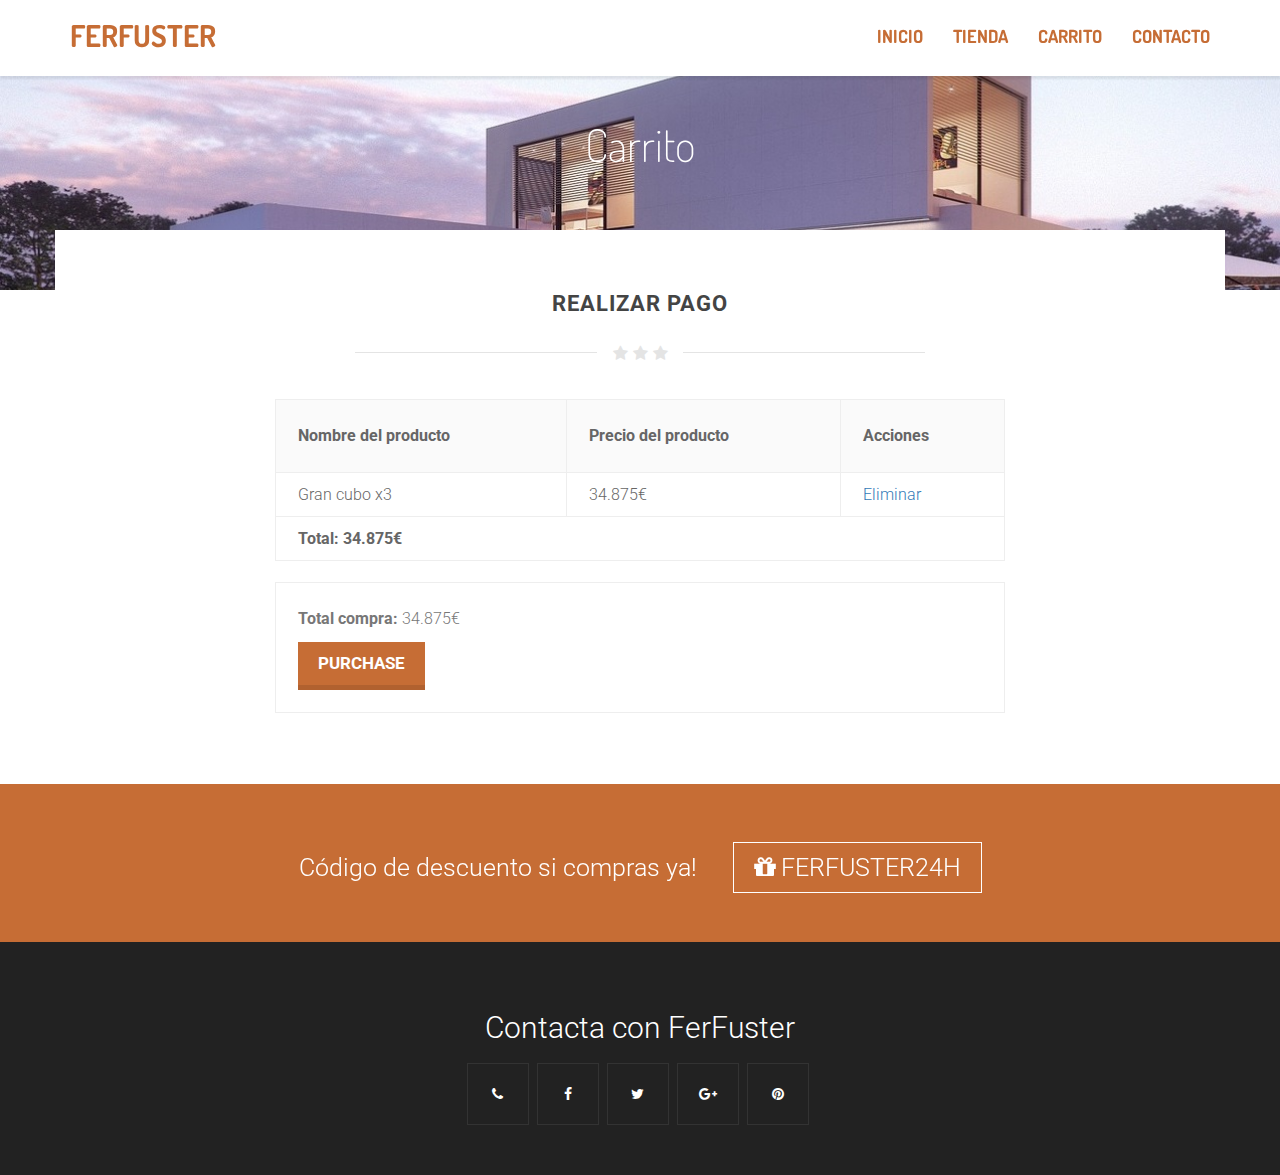
<file: checkout.html>
<!DOCTYPE html>
<html>
<head>
<title>FerFuster</title>
<meta charset="utf-8">
<meta name="viewport" content="width=device-width, initial-scale=1.0">
<meta name="generator" content="">
<link href="css/bootstrap.min.css" rel="stylesheet">
<link href="https://maxcdn.bootstrapcdn.com/font-awesome/4.6.3/css/font-awesome.min.css" rel="stylesheet">
<link href="css/style.css" rel="stylesheet">
<link href="https://fonts.googleapis.com/css?family=Dosis:200,300,400,500,600,700" rel="stylesheet">
<link href="https://fonts.googleapis.com/css?family=Roboto:200,300,400,500,600,700" rel="stylesheet">
</head>
<body>

<!-- HEADER =============================-->
<header class="item header margin-top-0">
<div class="wrapper">
	<nav role="navigation" class="navbar navbar-white navbar-embossed navbar-lg navbar-fixed-top">
	<div class="container">
		<div class="navbar-header">
			<button data-target="#navbar-collapse-02" data-toggle="collapse" class="navbar-toggle" type="button">
			<i class="fa fa-bars"></i>
			<span class="sr-only">Toggle navigation</span>
			</button>
			<a href="index.html" class="navbar-brand brand"> FerFuster </a>
		</div>
		<div id="navbar-collapse-02" class="collapse navbar-collapse">
			<ul class="nav navbar-nav navbar-right">
				<li class="propClone"><a href="index.html">Inicio</a></li>
				<li class="propClone"><a href="shop.html">Tienda</a></li>
				<li class="propClone"><a href="checkout.html">Carrito</a></li>
				<li class="propClone"><a href="contact.html">Contacto</a></li>
			</ul>
		</div>
	</div>
	</nav>
	<div class="container">
		<div class="row">
			<div class="col-md-12 text-center">
				<div class="text-pageheader">
					<div class="subtext-image" data-scrollreveal="enter bottom over 1.7s after 0.0s">
						 Carrito
					</div>
				</div>
			</div>
		</div>
	</div>
</div>
</header>

<!-- CONTENT =============================-->
<section class="item content">
<div class="container toparea">
	<div class="underlined-title">
		<div class="editContent">
			<h1 class="text-center latestitems">REALIZAR PAGO</h1>
		</div>
		<div class="wow-hr type_short">
			<span class="wow-hr-h">
			<i class="fa fa-star"></i>
			<i class="fa fa-star"></i>
			<i class="fa fa-star"></i>
			</span>
		</div>
	</div>
	<div id="edd_checkout_wrap" class="col-md-8 col-md-offset-2">
		<form id="edd_checkout_cart_form" method="post">
			<div id="edd_checkout_cart_wrap">
				<table id="edd_checkout_cart" class="ajaxed">
				<thead>
				<tr class="edd_cart_header_row">
					<th class="edd_cart_item_name">
						 Nombre del producto
					</th>
					<th class="edd_cart_item_price">
						 Precio del producto
					</th>
					<th class="edd_cart_actions">
						 Acciones
					</th>
				</tr>
				</thead>
				<tbody>
				<tr class="edd_cart_item" id="edd_cart_item_0_25" data-download-id="25">
					<td class="edd_cart_item_name">
						<!-- <div class="edd_cart_item_image">
							<img width="25" height="25" src="images/FerFuster2-70x70.jpg" alt="">
						</div> -->
						<span class="edd_checkout_cart_item_title">Gran cubo x3</span>
					</td>
					<td class="edd_cart_item_price">
						34.875€
					</td>
					<td class="edd_cart_actions">
						<a class="edd_cart_remove_item_btn" href="#">Eliminar</a>
					</td>
				</tr>
				</tbody>
				<tfoot>
				
				<tr class="edd_cart_footer_row edd_cart_discount_row" style="display:none;">
					<th colspan="5" class="edd_cart_discount">
					</th>
				</tr>
				<tr class="edd_cart_footer_row">
					<th colspan="5" class="edd_cart_total">
						 Total: <span class="edd_cart_amount" data-subtotal="25.250" data-total="25.250">34.875€</span>
					</th>
				</tr>
				</tfoot>
				</table>
			</div>
		</form>
		<div id="edd_checkout_form_wrap" class="edd_clearfix">
			<!-- <form id="edd_purchase_form" class="edd_form" action="#" method="POST"> -->
				<!-- <fieldset id="edd_checkout_user_info">
					<legend>Personal Info</legend>
					<p id="edd-email-wrap">
						<label class="edd-label" for="edd-email">
						Email Address <span class="edd-required-indicator">*</span></label>
						<input class="edd-input required" type="email" name="edd_email" placeholder="Email address" id="edd-email" value="">
					</p>
					<p id="edd-first-name-wrap">
						<label class="edd-label" for="edd-first">
						First Name <span class="edd-required-indicator">*</span>
						</label>
						<input class="edd-input required" type="text" name="edd_first" placeholder="First name" id="edd-first" value="" required="">
					</p>
					<p id="edd-last-name-wrap">
						<label class="edd-label" for="edd-last">
						Last Name </label>
						<input class="edd-input" type="text" name="edd_last" id="edd-last" placeholder="Last name" value="">
					</p>
				</fieldset> -->
				<fieldset id="edd_purchase_submit">
					<p id="edd_final_total_wrap">
						<strong>Total compra:</strong>
						<span class="edd_cart_amount" data-subtotal="11.99" data-total="11.99">34.875€</span>
					</p>
					<input type="hidden" name="edd_action" value="purchase">
					<input type="hidden" name="edd-gateway" value="manual">
					<input type="submit" class="edd-submit button" id="edd-purchase-button" name="edd-purchase" value="Purchase">
				</fieldset>
			<!-- </form> -->
		</div>
	</div>
</div>
</section>

<!-- CALL TO ACTION =============================-->
<section class="content-block" style="background-color:#C66D35;">
<div class="container text-center">
	<div class="row">
		<div class="col-sm-10 col-sm-offset-1">
			<div class="item" data-scrollreveal="enter top over 0.4s after 0.1s">
				<h1 class="callactiontitle"> Código de descuento si compras ya! <span class="callactionbutton"><i class="fa fa-gift"></i> FERFUSTER24H</span>
				</h1>
			</div>
		</div>
	</div>
</div>
</section>

<!-- FOOTER =============================-->
<div class="footer text-center">
	<div class="container">
		<div class="row">
			<p class="footernote">
				 Contacta con FerFuster
			</p>
			<ul class="social-iconsfooter">
				<li><a href="#"><i class="fa fa-phone"></i></a></li>
				<li><a href="#"><i class="fa fa-facebook"></i></a></li>
				<li><a href="#"><i class="fa fa-twitter"></i></a></li>
				<li><a href="#"><i class="fa fa-google-plus"></i></a></li>
				<li><a href="#"><i class="fa fa-pinterest"></i></a></li>
			</ul>
		</div>
	</div>
</div>

<!-- SCRIPTS =============================-->
<script src="js/jquery-.js"></script>
<script src="js/bootstrap.min.js"></script>
<script src="js/anim.js"></script>

</body>
</html>
</file>
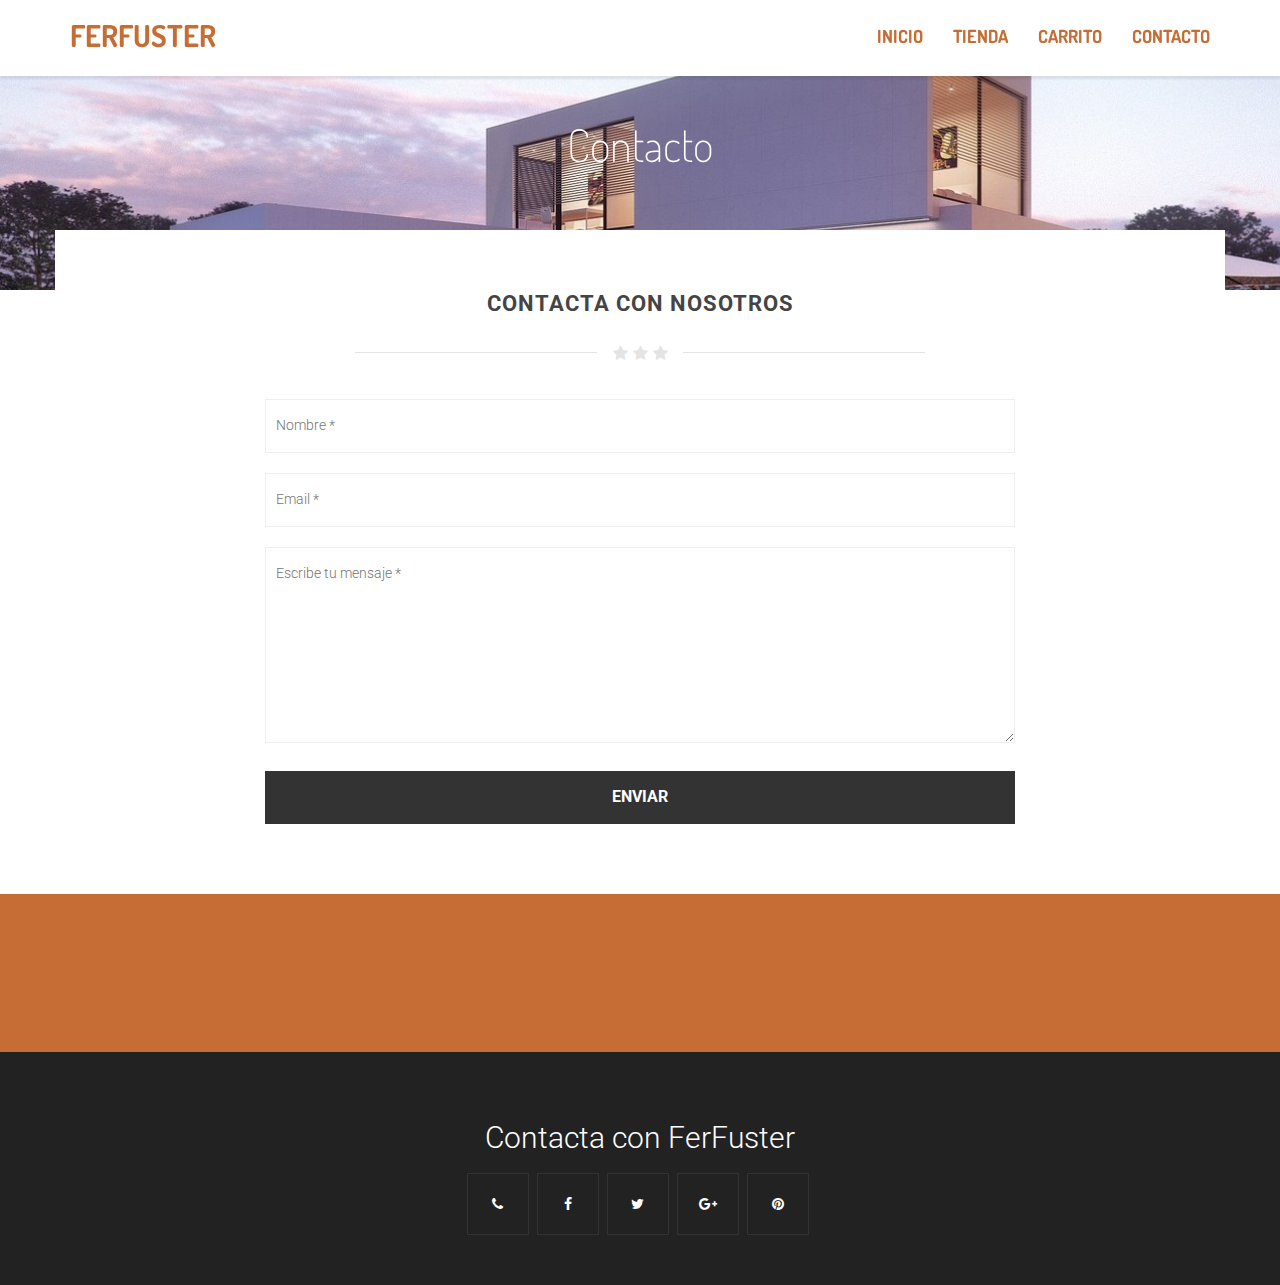
<file: contact.html>
<!DOCTYPE html>
<html>
<head>
<title>FerFuster</title>
<meta charset="utf-8">
<meta name="viewport" content="width=device-width, initial-scale=1.0">
<meta name="generator" content="">
<link href="css/bootstrap.min.css" rel="stylesheet">
<link href="https://maxcdn.bootstrapcdn.com/font-awesome/4.6.3/css/font-awesome.min.css" rel="stylesheet">
<link href="css/style.css" rel="stylesheet">
<link href="https://fonts.googleapis.com/css?family=Dosis:200,300,400,500,600,700" rel="stylesheet">
<link href="https://fonts.googleapis.com/css?family=Roboto:200,300,400,500,600,700" rel="stylesheet">
</head>
<body>

<!-- HEADER =============================-->
<header class="item header margin-top-0">
<div class="wrapper">
	<nav role="navigation" class="navbar navbar-white navbar-embossed navbar-lg navbar-fixed-top">
	<div class="container">
		<div class="navbar-header">
			<button data-target="#navbar-collapse-02" data-toggle="collapse" class="navbar-toggle" type="button">
			<i class="fa fa-bars"></i>
			<span class="sr-only">Toggle navigation</span>
			</button>
			<a href="index.html" class="navbar-brand brand"> FerFuster </a>
		</div>
		<div id="navbar-collapse-02" class="collapse navbar-collapse">
			<ul class="nav navbar-nav navbar-right">
				<li class="propClone"><a href="index.html">Inicio</a></li>
				<li class="propClone"><a href="shop.html">Tienda</a></li>
				<li class="propClone"><a href="checkout.html">Carrito</a></li>
				<li class="propClone"><a href="contact.html">Contacto</a></li>
			</ul>
		</div>
	</div>
	</nav>
	<div class="container">
		<div class="row">
			<div class="col-md-12 text-center">
				<div class="text-pageheader">
					<div class="subtext-image" data-scrollreveal="enter bottom over 1.7s after 0.0s">
						 Contacto
					</div>
				</div>
			</div>
		</div>
	</div>
</div>
</header>
<!-- CONTENT =============================-->
<section class="item content">
<div class="container toparea">
	<div class="underlined-title">
		<div class="editContent">
			<h1 class="text-center latestitems">Contacta con nosotros</h1>
		</div>
		<div class="wow-hr type_short">
			<span class="wow-hr-h">
			<i class="fa fa-star"></i>
			<i class="fa fa-star"></i>
			<i class="fa fa-star"></i>
			</span>
		</div>
	</div>
	<div class="row">
		<div class="col-lg-8 col-lg-offset-2">
			<div class="done">
				<div class="alert alert-success">
					<button type="button" class="close" data-dismiss="alert">×</button>
					Your message has been sent. Thank you!
				</div>
			</div>
			<form method="get" action="contact.php" id="contactform">
				<div class="form">
					<input type="text" name="name" placeholder="Nombre *">
					<input type="text" name="email" placeholder="Email *">
					<textarea name="comment" rows="7" placeholder="Escribe tu mensaje *"></textarea>
					<input type="submit" id="submit" class="clearfix btn" value="Enviar">
				</div>
			</form>
		</div>
	</div>
</div>
</div>
</section>
<!-- CALL TO ACTION =============================-->
<section class="content-block" style="background-color:#C66D35;">
<div class="container text-center">
<div class="row">
	<div class="col-sm-10 col-sm-offset-1">
		<div class="item" data-scrollreveal="enter top over 0.4s after 0.1s">
			<h1 class="callactiontitle"> Código de descuento si compras ya! <span class="callactionbutton"><i class="fa fa-gift"></i> FERFUSTER24H</span>
			</h1>
		</div>
	</div>
</div>
</div>
</section>

<!-- FOOTER =============================-->
<div class="footer text-center">
	<div class="container">
		<div class="row">
			<p class="footernote">
				 Contacta con FerFuster
			</p>
			<ul class="social-iconsfooter">
				<li><a href="#"><i class="fa fa-phone"></i></a></li>
				<li><a href="#"><i class="fa fa-facebook"></i></a></li>
				<li><a href="#"><i class="fa fa-twitter"></i></a></li>
				<li><a href="#"><i class="fa fa-google-plus"></i></a></li>
				<li><a href="#"><i class="fa fa-pinterest"></i></a></li>
			</ul>
		</div>
	</div>
</div>

<!-- SCRIPTS =============================-->
<script src="js/jquery-.js"></script>
<script src="js/bootstrap.min.js"></script>
<script src="js/anim.js"></script>
<script src="js/validate.js"></script>
</body>
</html>
</file>
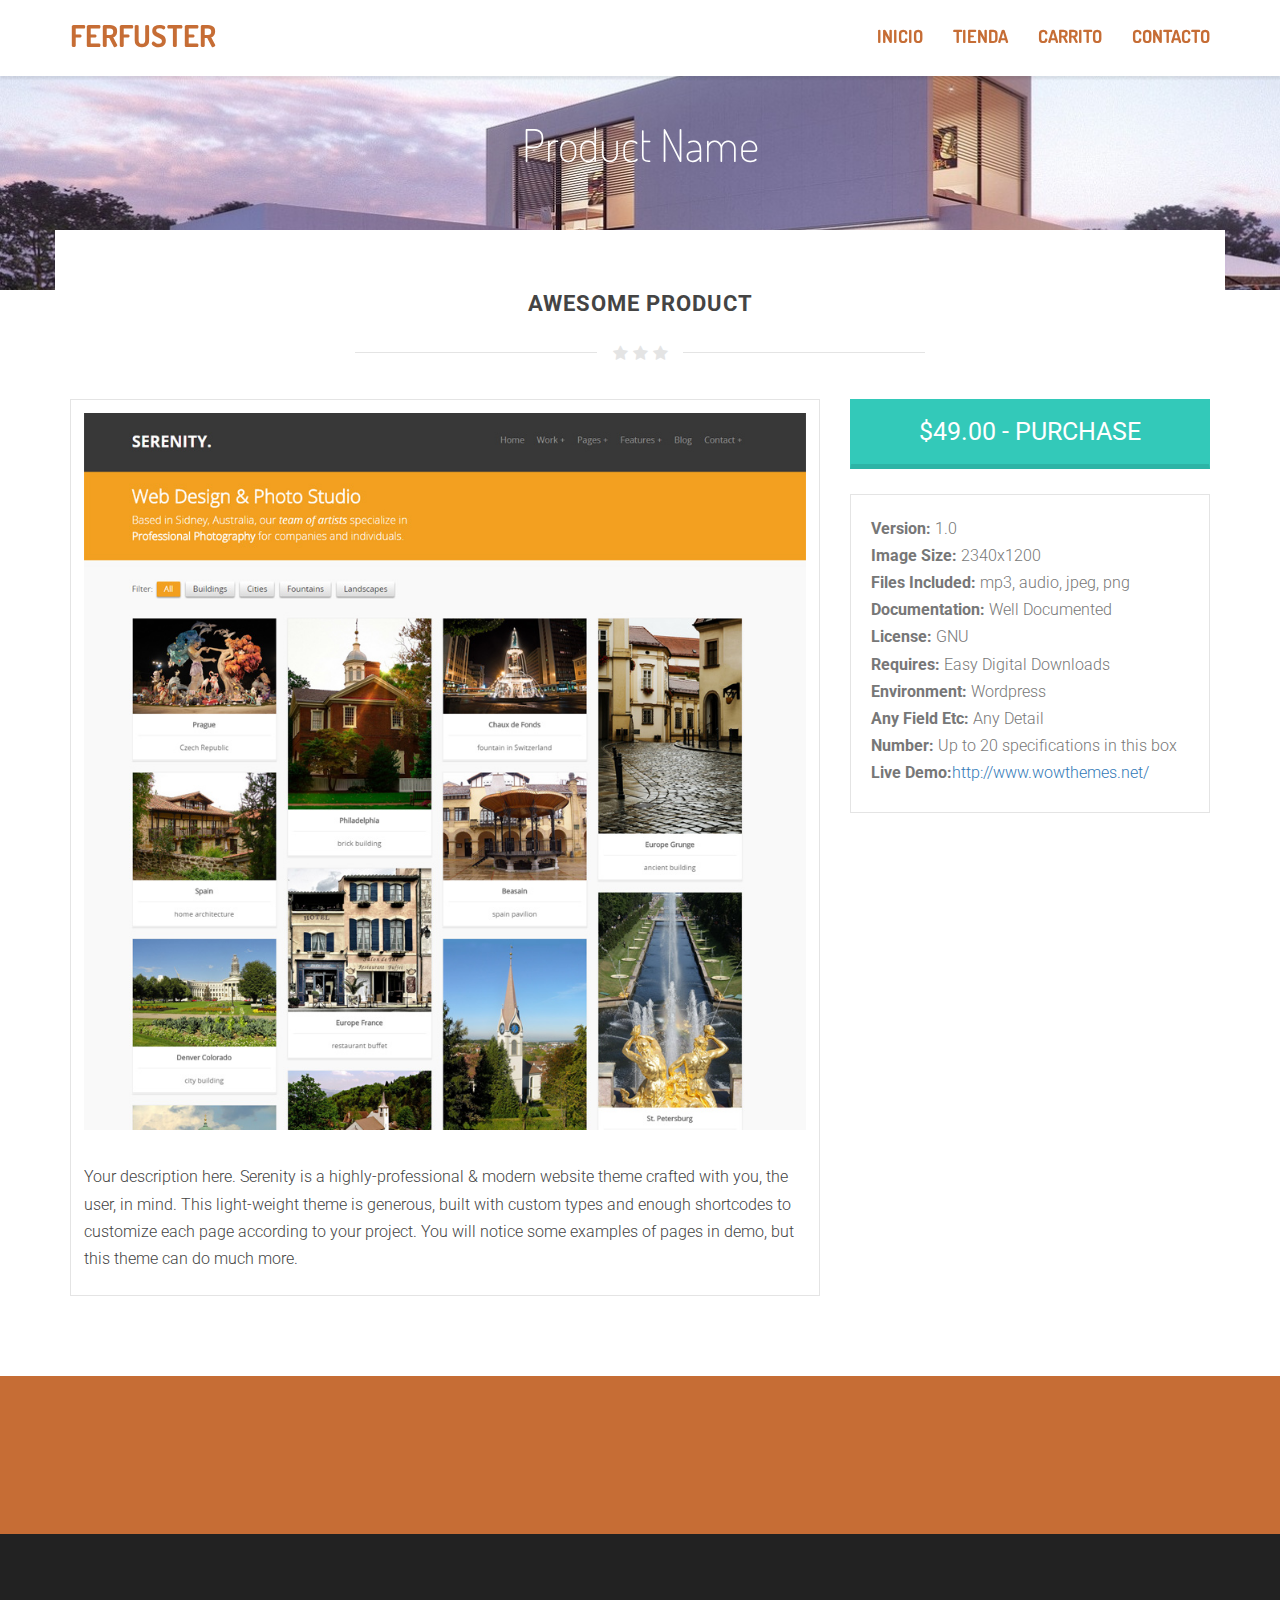
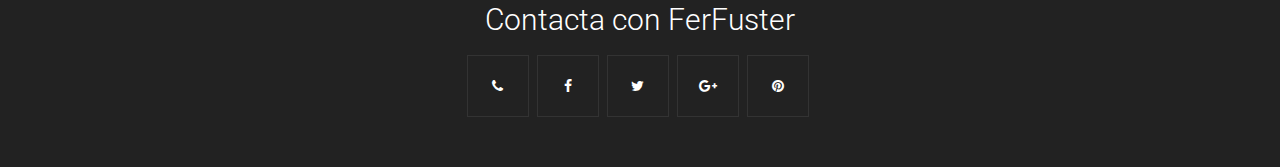
<file: product.html>
<!DOCTYPE html>
<html>
<head>
<title>FerFuster</title>
<meta charset="utf-8">
<meta name="viewport" content="width=device-width, initial-scale=1.0">
<meta name="generator" content="">
<link href="css/bootstrap.min.css" rel="stylesheet">
<link href="https://maxcdn.bootstrapcdn.com/font-awesome/4.6.3/css/font-awesome.min.css" rel="stylesheet">
<link href="css/style.css" rel="stylesheet">
<link href="https://fonts.googleapis.com/css?family=Dosis:200,300,400,500,600,700" rel="stylesheet">
<link href="https://fonts.googleapis.com/css?family=Roboto:200,300,400,500,600,700" rel="stylesheet">
</head>
<body>

<!-- HEADER =============================-->
<header class="item header margin-top-0">
<div class="wrapper">
	<nav role="navigation" class="navbar navbar-white navbar-embossed navbar-lg navbar-fixed-top">
	<div class="container">
		<div class="navbar-header">
			<button data-target="#navbar-collapse-02" data-toggle="collapse" class="navbar-toggle" type="button">
			<i class="fa fa-bars"></i>
			<span class="sr-only">Toggle navigation</span>
			</button>
			<a href="index.html" class="navbar-brand brand"> FerFuster </a>
		</div>
		<div id="navbar-collapse-02" class="collapse navbar-collapse">
			<ul class="nav navbar-nav navbar-right">
				<li class="propClone"><a href="index.html">Inicio</a></li>
				<li class="propClone"><a href="shop.html">Tienda</a></li>
				<li class="propClone"><a href="checkout.html">Carrito</a></li>
				<li class="propClone"><a href="contact.html">Contacto</a></li>
			</ul>
		</div>
	</div>
	</nav>
	<div class="container">
		<div class="row">
			<div class="col-md-12 text-center">
				<div class="text-pageheader">
					<div class="subtext-image" data-scrollreveal="enter bottom over 1.7s after 0.0s">
						 Product Name
					</div>
				</div>
			</div>
		</div>
	</div>
</div>
</header>

<!-- CONTENT =============================-->
<section class="item content">
<div class="container toparea">
	<div class="underlined-title">
		<div class="editContent">
			<h1 class="text-center latestitems">Awesome Product</h1>
		</div>
		<div class="wow-hr type_short">
			<span class="wow-hr-h">
			<i class="fa fa-star"></i>
			<i class="fa fa-star"></i>
			<i class="fa fa-star"></i>
			</span>
		</div>
	</div>
	<div class="row">
		<div class="col-md-8">
			<div class="productbox">
				<img src="images/product2-2.jpg" alt="">
				<div class="clearfix">
				</div>
				<br/>
				<div class="product-details text-left">
					<p>
						Your description here. Serenity is a highly-professional & modern website theme crafted with you, the user, in mind. This light-weight theme is generous, built with custom types and enough shortcodes to customize each page according to your project. You will notice some examples of pages in demo, but this theme can do much more.
					</p>
				</div>
			</div>
		</div>
		<div class="col-md-4">
			<a href="#" class="btn btn-buynow">$49.00 - Purchase</a>
			<div class="properties-box">
				<ul class="unstyle">
					<li><b class="propertyname">Version:</b> 1.0</li>
					<li><b class="propertyname">Image Size:</b> 2340x1200</li>
					<li><b class="propertyname">Files Included:</b> mp3, audio, jpeg, png</li>
					<li><b class="propertyname">Documentation:</b> Well Documented</li>
					<li><b class="propertyname">License:</b> GNU</li>
					<li><b class="propertyname">Requires:</b> Easy Digital Downloads</li>
					<li><b class="propertyname">Environment:</b> Wordpress</li>
					<li><b class="propertyname">Any Field Etc:</b> Any Detail</li>
					<li><b class="propertyname">Number:</b> Up to 20 specifications in this box</li>
					<li><b class="propertyname">Live Demo:</b><a target="_blank" href="http://www.wowthemes.net/">http://www.wowthemes.net/</a></li>
				</ul>
			</div>
		</div>
	</div>
</div>
</section>

<!-- CALL TO ACTION =============================-->
<section class="content-block" style="background-color:#C66D35;">
<div class="container text-center">
	<div class="row">
		<div class="col-sm-10 col-sm-offset-1">
			<div class="item" data-scrollreveal="enter top over 0.4s after 0.1s">
				<h1 class="callactiontitle"> Código de descuento si compras ya! <span class="callactionbutton"><i class="fa fa-gift"></i> FERFUSTER24H</span>
				</h1>
			</div>
		</div>
	</div>
</div>
</section>

<!-- FOOTER =============================-->
<div class="footer text-center">
	<div class="container">
		<div class="row">
			<p class="footernote">
				 Contacta con FerFuster
			</p>
			<ul class="social-iconsfooter">
				<li><a href="#"><i class="fa fa-phone"></i></a></li>
				<li><a href="#"><i class="fa fa-facebook"></i></a></li>
				<li><a href="#"><i class="fa fa-twitter"></i></a></li>
				<li><a href="#"><i class="fa fa-google-plus"></i></a></li>
				<li><a href="#"><i class="fa fa-pinterest"></i></a></li>
			</ul>
		</div>
	</div>
</div>

<!-- Load JS here for greater good =============================-->
<script src="js/jquery-.js"></script>
<script src="js/bootstrap.min.js"></script>
<script src="js/anim.js"></script>

</body>
</html>
</file>
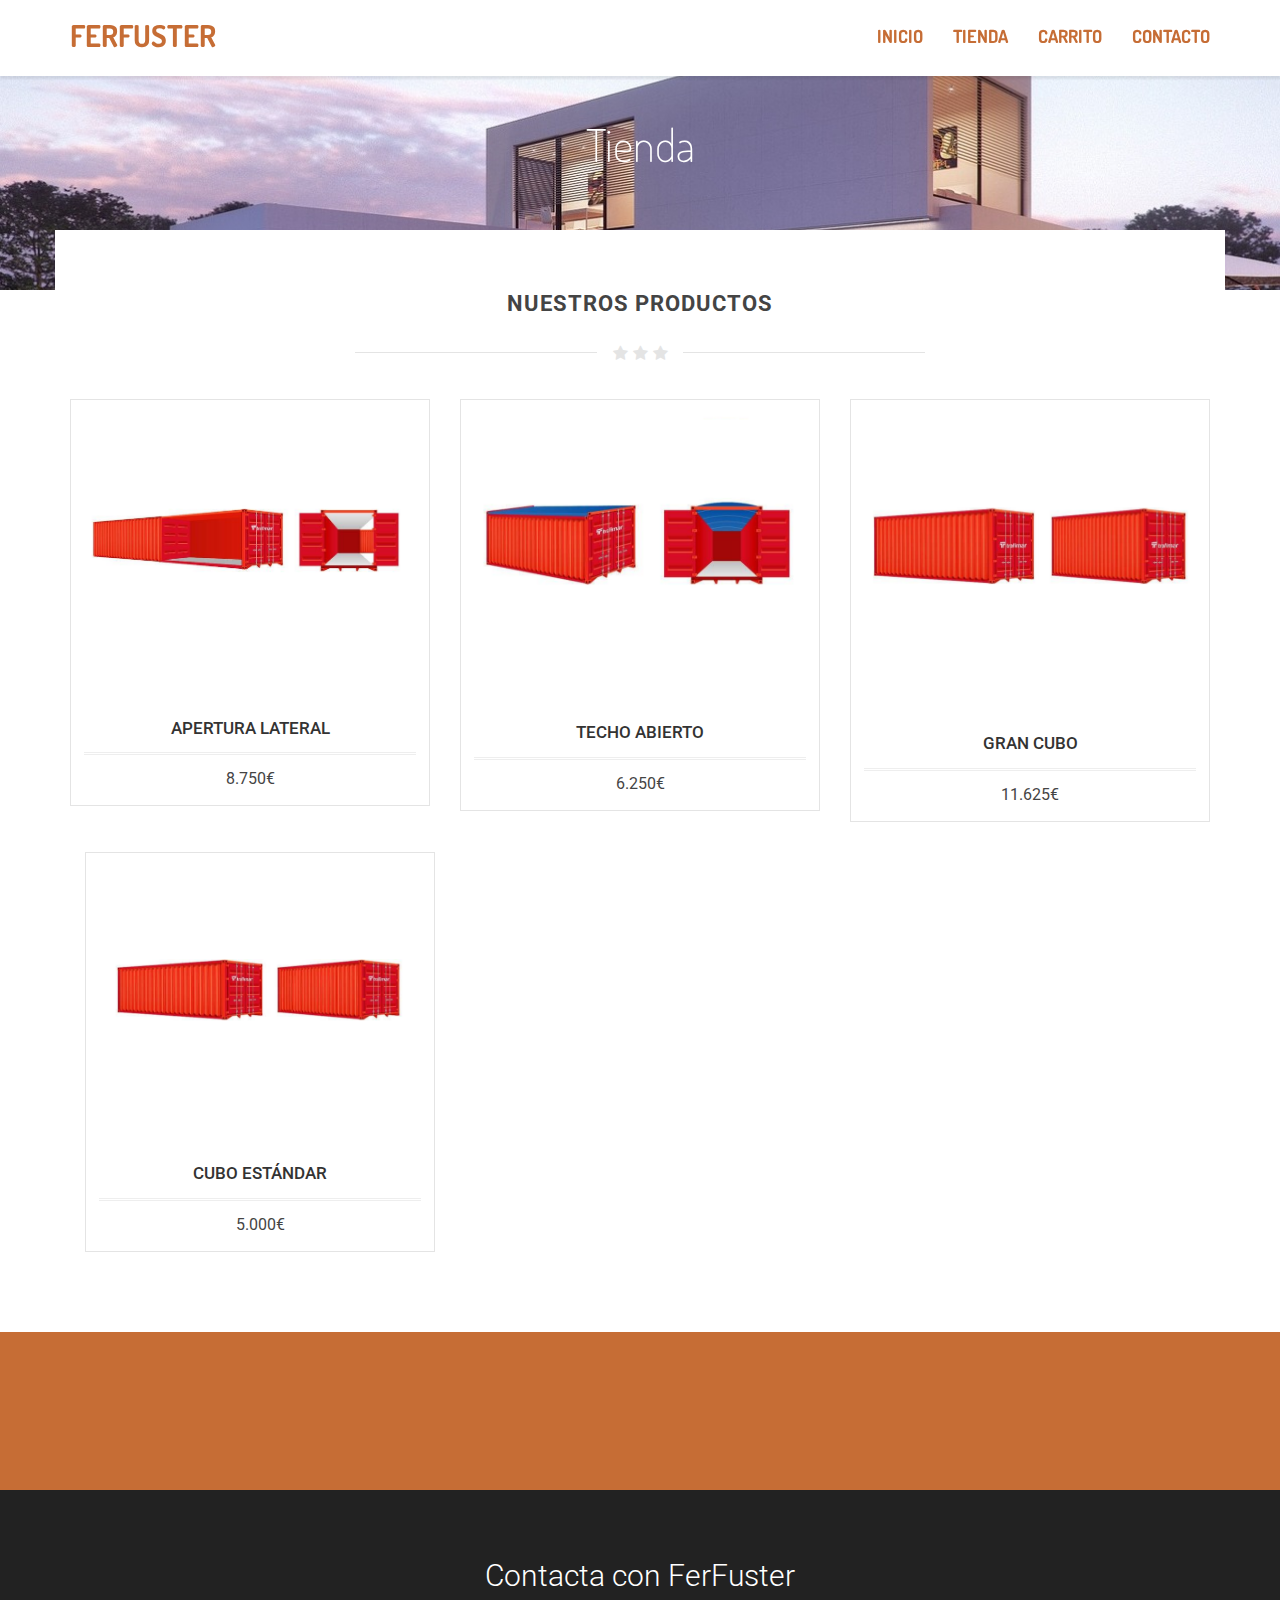
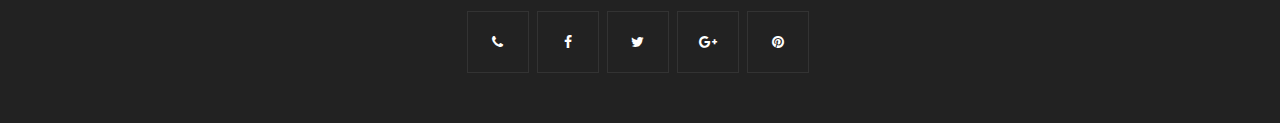
<file: shop.html>
<!DOCTYPE html>
<html>
<head>
<title>FerFuster</title>
<meta charset="utf-8">
<meta name="viewport" content="width=device-width, initial-scale=1.0">
<meta name="generator" content="">
<link href="css/bootstrap.min.css" rel="stylesheet">
<link href="https://maxcdn.bootstrapcdn.com/font-awesome/4.6.3/css/font-awesome.min.css" rel="stylesheet">
<link href="css/style.css" rel="stylesheet">
<link href="https://fonts.googleapis.com/css?family=Dosis:200,300,400,500,600,700" rel="stylesheet">
<link href="https://fonts.googleapis.com/css?family=Roboto:200,300,400,500,600,700" rel="stylesheet">
</head>
<body>

<!-- HEADER =============================-->
<header class="item header margin-top-0">
<div class="wrapper">
	<nav role="navigation" class="navbar navbar-white navbar-embossed navbar-lg navbar-fixed-top">
	<div class="container">
		<div class="navbar-header">
			<button data-target="#navbar-collapse-02" data-toggle="collapse" class="navbar-toggle" type="button">
			<i class="fa fa-bars"></i>
			<span class="sr-only">Toggle navigation</span>
			</button>
			<a href="index.html" class="navbar-brand brand"> FerFuster </a>
		</div>
		<div id="navbar-collapse-02" class="collapse navbar-collapse">
			<ul class="nav navbar-nav navbar-right">
				<li class="propClone"><a href="index.html">Inicio</a></li>
				<li class="propClone"><a href="shop.html">Tienda</a></li>
				<li class="propClone"><a href="checkout.html">Carrito</a></li>
				<li class="propClone"><a href="contact.html">Contacto</a></li>
			</ul>
		</div>
	</div>
	</nav>
	<div class="container">
		<div class="row">
			<div class="col-md-12 text-center">
				<div class="text-pageheader">
					<div class="subtext-image" data-scrollreveal="enter bottom over 1.7s after 0.1s">
						 Tienda
					</div>
				</div>
			</div>
		</div>
	</div>
</div>
</header>

<!-- CONTENT =============================-->
<section class="item content">
<div class="container toparea">
	<div class="underlined-title">
		<div class="editContent">
			<h1 class="text-center latestitems">NUESTROS PRODUCTOS</h1>
		</div>
		<div class="wow-hr type_short">
			<span class="wow-hr-h">
			<i class="fa fa-star"></i>
			<i class="fa fa-star"></i>
			<i class="fa fa-star"></i>
			</span>
		</div>
	</div>

	<div class="row">
		<div class="col-md-4">
			<div class="productbox">
				<div class="fadeshop">
					<div class="captionshop text-center" style="display: none;">
						<h3>Apertura lateral</h3>
						<p>
								Para ventanales, puertas o acoplar otros módulos. 
						</p>
						<p>
							<a href="checkout.html" class="learn-more detailslearn"><i class="fa fa-shopping-cart"></i> Comprar</a>
						</p>
					</div>
					<span class="maxproduct"><img src="images/apertura.png" alt=""></span>
				</div>
				<div class="product-details">
					<a href="#">
					<h1>Apertura lateral</h1>
					</a>
					<span class="price">
					<span class="edd_price">8.750€</span>
					</span>
				</div>
			</div>
		</div>
		<!-- /.productbox -->
		<div class="col-md-4">
			<div class="productbox">
				<div class="fadeshop">
					<div class="captionshop text-center" style="display: none;">
						<h3>Techo abierto</h3>
						<p>
								Para acoplar otro módulo o hacer de tu techo un cielo.
						</p>
						<p>
							<a href="checkout.html" class="learn-more detailslearn"><i class="fa fa-shopping-cart"></i> Comprar</a>
						</p>
					</div>
					<span class="maxproduct"><img src="images/techo.png" alt=""></span>
				</div>
				<div class="product-details">
					<a href="#">
					<h1>Techo abierto</h1>
					</a>
					<span class="price">
					<span class="edd_price">6.250€</span>
					</span>
				</div>
			</div>
		</div>
		<!-- /.productbox -->
		<div class="col-md-4">
			<div class="productbox">
				<div class="fadeshop">
					<div class="captionshop text-center" style="display: none;">
						<h3>Gran cubo</h3>
						<p>
								Para espacios más amplios y techos más altos.
						</p>
						<p>
							<a href="checkout.html" class="learn-more detailslearn"><i class="fa fa-shopping-cart"></i> Comprar</a>
						</p>
					</div>
					<span class="maxproduct"><img src="images/cubo.png" alt=""></span>
				</div>
				<div class="product-details">
					<a href="#">
					<h1>Gran cubo</h1>
					</a>
					<span class="price">
					<span class="edd_price">11.625€</span>
					</span>
				</div>
			</div>
		</div>
	</div>
	<!-- /.productbox -->
	<div class="col-md-4">
		<div class="productbox">
			<div class="fadeshop">
				<div class="captionshop text-center" style="display: none;">
					<h3>Cubo estándar</h3>
					<p>
							Para una zona acogedora en tu hogar o ampliar espacio.
					</p>
					<p>
						<a href="#" class="learn-more detailslearn"><i class="fa fa-shopping-cart"></i> Comprar</a>
						<a href="#" class="learn-more detailslearn"><i class="fa fa-link"></i> Detalles</a>
					</p>
				</div>
				<span class="maxproduct"><img src="images/cubo-estandar.png" alt=""></span>
			</div>
			<div class="product-details">
				<a href="#">
				<h1>Cubo estándar</h1>
				</a>
				<span class="price">
				<span class="edd_price">5.000€</span>
				</span>
			</div>
		</div>
	</div>
</div>

</div>
</div>
</section>

<!-- CALL TO ACTION =============================-->
<section class="content-block" style="background-color:#C66D35;">
<div class="container text-center">
<div class="row">
	<div class="col-sm-10 col-sm-offset-1">
		<div class="item" data-scrollreveal="enter top over 0.4s after 0.1s">
			<h1 class="callactiontitle"> Código de descuento si compras ya! <span class="callactionbutton"><i class="fa fa-gift"></i> FERFUSTER24H</span>
			</h1>
		</div>
	</div>
</div>
</div>
</section>

<!-- FOOTER =============================-->
<div class="footer text-center">
	<div class="container">
		<div class="row">
			<p class="footernote">
				 Contacta con FerFuster
			</p>
			<ul class="social-iconsfooter">
				<li><a href="#"><i class="fa fa-phone"></i></a></li>
				<li><a href="#"><i class="fa fa-facebook"></i></a></li>
				<li><a href="#"><i class="fa fa-twitter"></i></a></li>
				<li><a href="#"><i class="fa fa-google-plus"></i></a></li>
				<li><a href="#"><i class="fa fa-pinterest"></i></a></li>
			</ul>
		</div>
	</div>
</div>

<!-- Load JS here for greater good =============================-->
<script src="js/jquery-.js"></script>
<script src="js/bootstrap.min.js"></script>
<script src="js/anim.js"></script>
<script>
//----HOVER CAPTION---//	  
jQuery(document).ready(function ($) {
	$('.fadeshop').hover(
		function(){
			$(this).find('.captionshop').fadeIn(150);
		},
		function(){
			$(this).find('.captionshop').fadeOut(150);
		}
	);
});
</script>
</body>
</html>
</file>
<file: css/style.css>
/*
FerFuster 1.0.1 - HTML Template by WowThemes.net
Visit: https://www.wowthemes.net
================================================== */
body {
	font-family:Roboto;
	font-weight:300;
	font-size:16px;
	color:#777;
	line-height:1.7;
}
h1,h2,h3,h4,h5,h6 {
	font-family:Roboto;
	font-weight:700;
}
.unstyle ul li,.unstyle ol li,ul.unstyle li,ol.unstyle li {
	list-style:none;
	line-height:inherit;
}
.text-left {
	text-align:left !Important;
}
a:hover {
	text-decoration:none;
}
.content-block {
	padding:50px 0;
	margin-top:50px;
}
.navbar-lg {
	min-height:76px;
}
.navbar-lg .navbar-brand {
	line-height:1;
	padding-top:20px;
	padding-bottom:26px;
	font-size:30px;
}
.navbar-toggle:before {
	background-image:url(../images/menu.png);
	background-repeat:no-repeat;
}
header .navbar-white a {
	/* color: #7ED957; */
	color: #C66D35;
	font-weight:700;
}
.item.content,.item.portfolio,.item.team,.item.pricing,.item.contact {
	padding-top:40px;
	padding-bottom:0px;
}
.padding-top-100 {
	padding-top:180px !important;
}
.padding-bottom-40 {
	padding-bottom:40px !important;
}
header .navbar-white {
	background:#fff;
	box-shadow:0px 3px 2px 0px rgba(50,50,50,0.1);
}
.item.header {
	background-image:url(../images/homeimg.jpg);
	background-repeat:no-repeat;
	background-position:0% top;
	background-size:cover;
	background-attachment:scroll;
	background-color:rgba(0,0,0,0);
}
.navbar-nav,.navbar>.container .navbar-brand {
	font-family:Dosis;
	text-transform:uppercase;
}
	.text-homeimage {
	text-align:center;
	color:#fff;
	z-index:2;
	position:relative;
	font-size:75px;
	line-height:90px;
	text-transform:uppercase;
	padding-top:190px;
	padding-bottom:190px;
	font-weight:700;
	font-family:Dosis;
}
.text-pageheader {
	 text-align:center;
	color:#fff;
	z-index:2;
	position:relative;
	font-size:45px;
	line-height:90px;
	text-transform:uppercase;
	padding-top:100px;
	padding-bottom:100px;
	font-weight:700;
	font-family:Dosis;
}
.subtext-image {
	text-transform:none;
	font-weight:100 !Important;
}
.toparea {
	background:#fff;
	margin-top:-100px;
	padding-top:30px;
}
.numbertext {
	font-weight:700;
	font-size:20px;
	line-height:38px;
	color:#444;
	text-transform:uppercase;
	display:block;
	margin-bottom:10px;
}
.numberstep {
	background-color:#C66D35;
	border-radius:50%;
	color:#fff;
	margin-right:4px;
	text-align:center;
	height:60px;
	width:60px;
	line-height:60px;
	display:inline-block;
	font-size:25px;
	font-weight:700;
	margin-top:20px;
}
h1.latestitems {
	font-size:22px;
	line-height:28px;
	color:#444;
	text-transform:uppercase;
	letter-spacing:1px;
	margin-top:0;
}
.wow-hr {
	position:relative;
	font-size:0;
	text-align:center;
	height:24px;
	margin:auto;
	margin-top:2%;
	margin-bottom:3%;
	width:50%;
	padding:2px 0;
	overflow:hidden;
	clear:both;
}
.wow-hr-h:before {
	left:-13px;
	margin-left:-50%;
	background:#f7f7f7;
}
.wow-hr-h:after {
	left:13px;
	margin-right:-50%;
}
.wow-hr-h:before,.wow-hr-h:after {
	display:inline-block;
	content:"";
	height:1px;
	width:50%;
	margin-top:9px;
	vertical-align:top;
	position:relative;
	background-color:#e4e4e4;
}
.wow-hr-h i {
	font-size:16px;
	line-height:20px;
	height:20px;
	width:20px;
	vertical-align:top;
	text-align:center;
	color:#e4e4e4;
}
.paddingtop0 {
	padding-top:0 !Important;
}
.paddingbottom20 {
	padding-bottom:20px !Important;
}
.homebrowseitems {
	text-decoration:none;
	background-color:#C66D35;
	font-weight:700;
	font-size:20px;
	border:0;
	padding:13px 39px;
	letter-spacing:1px;
	margin-top:-20px;
	display:inline-block;
	color:#fff;
	margin-bottom:0px;
}
.homebrowseitemsicon {
	color:#fff;
	display:inline-block;
	padding:13px 20px;
	margin-top:-13px;
	margin-bottom:-13px;
	margin-right:-39px;
	margin-left:15px;
	background:rgba(0,0,0,0.2);
}
a.homebrowseitems:hover {
	color:#fff;
	opacity: 0.8;
}
/*==============================================* SHOP *===============================================*/
img {
	max-width: 100%;
}
/*Product Box*/
.maxproduct {
	max-height:300px;
	overflow:hidden;
	display:inline-block;
}
.productbox {
	background:#fff;
	padding:13px;
	border:1px solid #e4e4e4;
	margin-bottom:30px;
}
.latest-items .productbox {
	margin-bottom:30px;
}
.productbox h1 {
	display:block;
	font-size:17px;
	text-transform:uppercase;
	margin-top:15px;
	border-bottom:double medium #eee;
	padding-bottom:15px;
	margin-bottom:10px;
	font-weight:500;
	color:#333;
}
.product-details {
	padding:6px 0 0 0;
	text-align:center;
	color:#444;
}
.productbox .price {
	font-weight:400;
}
.shopsection .productbox {
	margin-bottom:30px;
}
.captionshop {
	display:none;
	position:absolute;
	top:0;
	left:0;
	background-color:#C66D35;
	width:100%;
	height:100%;
}
.captionshop h3,.captionshop p {
	color:#fff;
	margin:20px;
}
.captionshop h3 {
	margin:30px 20px 10px;
}
.captionshop p {
	font-size:15px;
	margin:0 20px 15px;
}
.captionshop a.learn-more {
	padding:8px 12px;
	background:transparent;
	color:#fff;
	font-weight:bold;
	text-decoration:none;
	border:1px solid;
	display:inline-block;
	min-width:120px;
	text-transform:uppercase;
	font-size:16px;
}
.captionshop a.learn-more.detailslearn {
	margin-left:-1px;
}
.captionshop a.learn-more:hover {
	background:#fff;
	color:#C66D35;
	display:inline-block;
	border:1px solid #fff;
}
.fadeshop {
	position:relative;
	 max-height:300px;
}
.properties-box {
	padding:20px 20px 15px 20px;
	border:1px solid #e4e4e4;
	margin-top:25px;
	clear:both;
	float:none;
	line-height:1.7;
}
.slide-text {
	position:relative;
	color:#666;
	overflow:hidden;
	text-align:center;
	font-size:22px;
	font-weight:300;
	line-height:35px;
	max-width:75%;
	margin:0px auto;
	margin-top:0px;
}
.edd-submit.button {
	font-size:20px;
	border:0px;
	padding:7px 20px;
	text-decoration:none;
	color:#444;
	text-align:center;
	font-weight:400;
	background:#fff;
	text-transform:uppercase;
	border-radius:0;
	border-bottom:5px solid rgba(0,0,0,0.1);
	background-color:#C66D35;
	color:#fff;
}
.edd-submit.button,.edd-submit.button:visited {
	background-color:#C66D35;
	color:#fff;
	border-bottom:5px solid rgba(0,0,0,0.1);
}
.edd-submit.button:hover {
	opacity:0.8;
}
.rightarea-price .edd-submit.button {
	font-size:25px;
	padding:14px 25px;
	text-decoration:none;
	color:#fff;
	text-align:center;
	font-weight:400;
	border-bottom:5px solid rgba(0,0,0,0.1);
	text-transform:uppercase;
	border-radius:0;
}
.rightarea-price .edd_purchase_submit_wrapper a.edd-add-to-cart.edd-has-js,.rightarea-price .edd-submit.button {
	display:block;
}
.edd-submit.button.active,.edd-submit.button:focus,.edd-submit.button:hover {
	color:#fff;
}
#edd-purchase-button,.edd-submit,input[type=submit].edd-submit {
	background-color:#C66D35;
	color:#fff;
	border:0;
	border-radius:0;
	border-bottom:5px solid rgba(0,0,0,0.1);
	font-size:17px;
	font-weight:700;
}
#edd_checkout_cart a.edd-cart-saving-button,th input[type=submit].edd-submit {
	text-decoration:none;
	padding:4px 10px;
	text-transform:none;
	font-size:14px;
	background:#fff;
	color:#444;
	border:1px solid #eee;
	font-weight:500;
}
#edd_checkout_cart input.edd-item-quantity {
	padding-left:10px;
}
.edd-cart-added-alert {
	border:2px solid green;
	padding:7px 10px;
	margin-bottom:30px;
	float:right;
	display:inline;
	margin-left:20px;
}
.btn-buynow {
	font-size:25px;
	padding:14px 25px;
	text-decoration:none;
	color:#fff;
	text-align:center;
	font-weight:400;
	border-bottom:5px solid rgba(0,0,0,0.1);
	text-transform:uppercase;
	border-radius:0;
	display:block;
	background:#33c9b9;
}
.rightarea-price .edd-cart-ajax-alert {
	display:inline;
}
.rightarea-price .edd-cart-added-alert {
	border:2px solid green;
	padding:16px 10px;
	top:2px;
	position:absolute;
	margin-left:20px;
	clear:both;
	float:none;
	margin-bottom:0px;
}
.rightarea-price .edd_download_purchase_form {
	margin-bottom:0;
}
.rightarea-price .edd_go_to_checkout {
	clear:both;
	float:none;
	margin-bottom:0px;
}
.rightarea-price .edd-submit.button {
	display:block;
	clear:both;
	float:none;
	margin-bottom:0px;
}
.edd_empty_cart {
	padding:20px;
	display:block;
	background-color:#fcf8e3;
	border:#faebcc 1px solid;
	color:#8a6d3b;
	text-align:center;
	margin-bottom:200px;
}
.headercart {
	color:#fff;
	font-size:21px;
	display:block;
	padding-top:45px;
	font-weight:300;
	letter-spacing:1px;
	z-index:2;
	position:relative;
}
.headercart a {
	z-index:2;
	position:relative;
	color:#fff;
}
.filtertagscats a {
	color:#999;
	border:1px solid #ccc;
	padding:5px 10px;
	margin-right:10px;
	margin-bottom:13px;
	display:inline-block;
	text-transform:uppercase;
	font-size:13px !Important;
}
table#edd_purchase_receipt td,table#edd_purchase_receipt th,table#edd_purchase_receipt_products td,table#edd_purchase_receipt_products th {
	text-align:left;
	border:1px solid #eee;
	padding:10px;
}
#edd_checkout_cart {
	text-align:left;
	width:100%;
	border:none;
	margin:0 0 21px;
	table-layout:auto;
}
#edd_checkout_cart .edd_cart_header_row th {
	background:#fafafa;
	padding:1.387em;
}
#edd_checkout_cart td,#edd_checkout_cart th {
	text-align:left;
	border:1px solid #eee;
	color:#666;
	padding:.5em 1.387em;
}
#edd_checkout_form_wrap fieldset {
	border:1px solid #eee;
	padding:1.387em;
	margin:0 0 21px;
}
legend {
	display:inline-block !Important;
}
#edd_checkout_form_wrap label {
	font-weight:700;
	display:block;
	position:relative;
	line-height:100%;
	font-size:95%;
	margin:0 0 5px;
}
#edd_checkout_form_wrap input[type=text],#edd_checkout_form_wrap input[type=email],#edd_checkout_form_wrap input[type=password],#edd_checkout_form_wrap input[type=tel],#edd_checkout_form_wrap textarea {
	padding:4px 6px;
}
#edd_checkout_form_wrap input.edd-input,#edd_checkout_form_wrap textarea.edd-input {
	display:inline-block;
	width:100%;
	border:1px solid #eee;
}
.myaccountsection legend {
	-webkit-padding-start:0;
	text-transform:uppercase;
	margin-bottom:20px;
	font-weight:700;
	display:block;
}
.myaccountsection #edd_login_form {
	margin-top:20px;
}
.myaccountsection #edd_login_form input,.myaccountsection #edd_login_form select {
	margin-bottom:0;
	margin-left:10px;
}
.myaccountsection #edd_login_form input[type="submit"] {
	margin-left:0px;
}
.myaccountsection input,.myaccountsection select {
	margin-bottom:20px;
	padding:7px 5px;
}
.myaccountsection input[type="submit"] {
	background:#333;
	padding:7px 20px;
	color:#fff;
	border:0px;
	margin-left: 0px;
}
/* WOW Fancy Box 3================================================== */
.infoarea .maintitle,.maintitle {
	font-size:22px;
	line-height:28px;
	color:#444;
	text-transform:uppercase;
	margin-bottom:40px;
	letter-spacing:1px;
}
.infoareaicon {
	font-size:40px;
	position:absolute;
	top:-18px;
	left:43%;
	background:#fff;
	padding-left:10px;
	padding-right:10px;
	color:#C66D35;
}
.infoareawrap {
	border:1px solid #eee;
	padding:20px;
}
.infoareawrap h1.subtitle {
	margin-top:20px;
	color:#444;
	text-transform:uppercase;
	font-size:16px;
	letter-spacing:1px;
	margin-bottom: 15px;
}
/* the text box */
.slide-text {
	position:relative;
	color:#666;
	overflow:hidden;
	text-align:center;
	font-size:22px;
	font-weight:300;
	line-height:35px;
	max-width:75%;
	margin:0px auto;
}
.slide-text img {
	border-radius:50%;
	max-width:100px;
	margin:20px 0;
}
.slide-text p {
	margin-top:0px;
	font-size:19px;
}
.slide-text a p {
	color:#666;
}
.slide-text h2 {
	font-style:normal;
	font-size:24px;
	line-height:28px;
	color:#444;
	text-transform:uppercase;
	letter-spacing:1px;
	margin-bottom:15px;
	margin-top:0;
}
.callactiontitle {
	font-size:25px;
	font-weight:300;
	color:#fff;
}
.callactionbutton {
	border:1px solid;
	padding:10px 20px;
	margin-left:30px;
}
.footer ul.social-iconsfooter li {
	display:inline-block;
	float:none;
	position:relative;
	background:transparent;
	margin-right:5px;
	border:1px solid #333;
}
.footer ul.social-iconsfooter li a {
	color:#fff;
	width:60px;
	height:60px;
	line-height:60px;
	display:inline-block;
}
.footer {
	background:#222;
	color:#999;
	font-size:14px;
	padding:60px 0 40px 0;
	margin-top:0px;
}
ul,ol {
	-moz-padding-start:0px;
	-webkit-padding-start:0px;
	-khtml-padding-start:0px;
	-o-padding-start:0px;
	padding-start:0px;
	padding-left:0px;
}
.footernote {
	font-size:30px;
	color:#fff;
}
.footer a {
	color:#C66D35;
}
#contactform input,#contactform textarea {
	border:0px;
	border:1px solid #eee;
	width:100%;
	background-color:transparent;
	padding:14px 10px;
	margin-bottom:20px;
	border-radius:0;
	font-size:14px;
}
#contactform .btn {
	background:#333;
	color:#fff;
	border:1px solid #333;
	font-size:16px;
	font-weight:700;
	text-transform:uppercase;
}
.done {
	display:none;
}
.error input,input.error,.error textarea,textarea.error {
	background-color:#ffffff;
	border-bottom:2px solid orangered !Important;
	transition:border linear 0.2s,box-shadow linear 0.2s;
}
@media (min-width:768px) {
	.navbar-lg .navbar-nav>li>a {
		padding-top:26px;
		padding-bottom:26px;
		 font-size:18px;
	}
	.navbar-lg .navbar-nav>li>a:hover,.navbar-lg .navbar-nav>li>a:active {
		background:#fff;
		color: #C66D35;
	}
}
</file>
